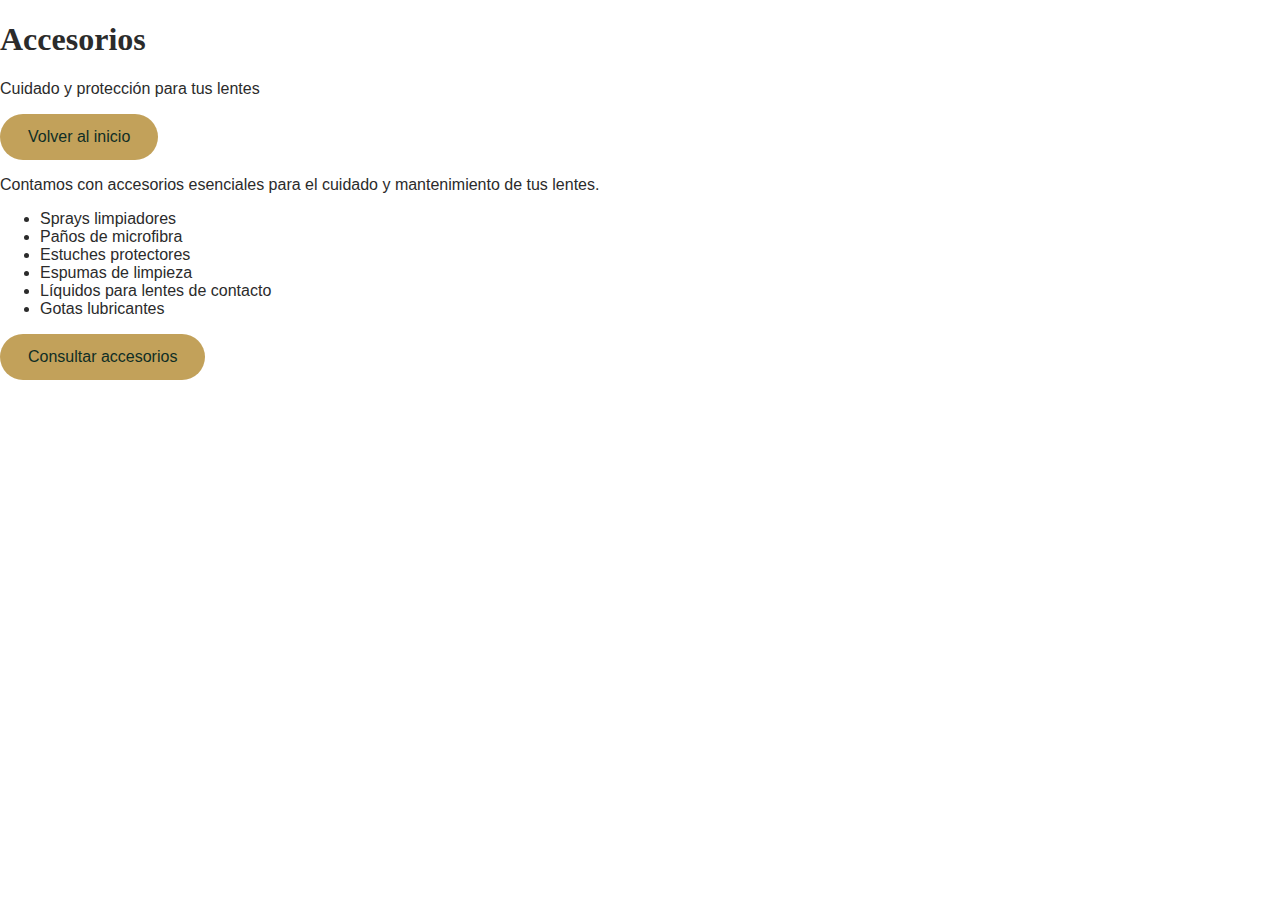
<file: accesorios.html>
<!DOCTYPE html>
<html lang="es">
<head>
  <meta charset="UTF-8">
  <title>Accesorios | Óptica Moon</title>
  <link rel="stylesheet" href="styles.css">
</head>
<body>

  <header>
    <h1>Accesorios</h1>
    <p>Cuidado y protección para tus lentes</p>
    <a href="index.html" class="btn">Volver al inicio</a>
  </header>

  <section data-aos="fade-up">
    <p>
      Contamos con accesorios esenciales para el cuidado y mantenimiento de tus lentes.
    </p>

    <ul>
      <li>Sprays limpiadores</li>
      <li>Paños de microfibra</li>
      <li>Estuches protectores</li>
      <li>Espumas de limpieza</li>
      <li>Líquidos para lentes de contacto</li>
      <li>Gotas lubricantes</li>
    </ul>

    <a href="https://wa.me/50240503262" class="btn">
      Consultar accesorios
    </a>
  </section>

</body>
</html>
</file>
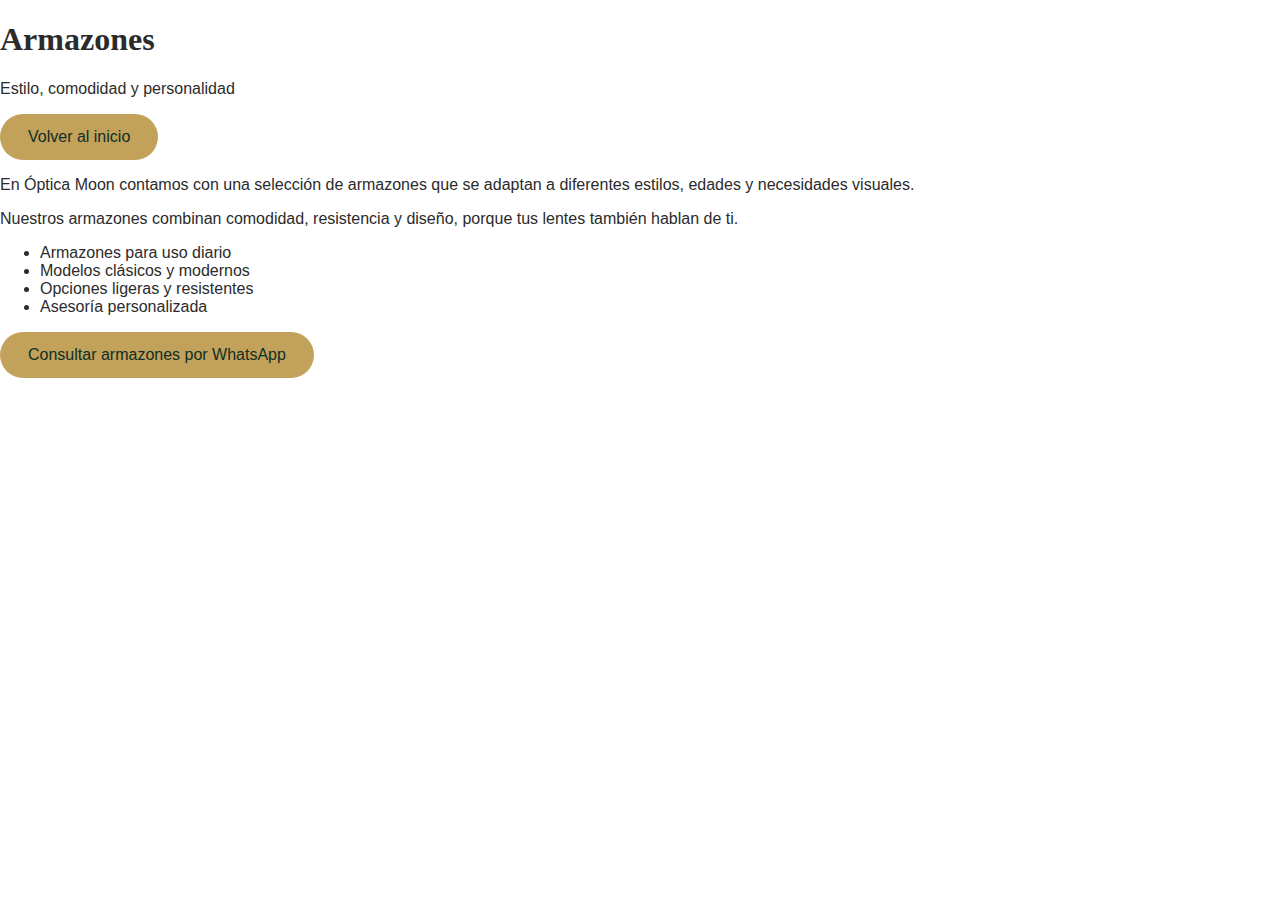
<file: armazones.html>
<!DOCTYPE html>
<html lang="es">
<head>
  <meta charset="UTF-8">
  <title>Armazones | Óptica Moon</title>
  <link rel="stylesheet" href="styles.css">
</head>
<body>

  <header>
    <h1>Armazones</h1>
    <p>Estilo, comodidad y personalidad</p>
    <a href="index.html" class="btn">Volver al inicio</a>
  </header>

  <section data-aos="fade-up">
<div class="gallery">
  <div class="photo-placeholder"></div>
  <div class="photo-placeholder"></div>
  <div class="photo-placeholder"></div>
</div>

    <p>
      En Óptica Moon contamos con una selección de armazones que se adaptan
      a diferentes estilos, edades y necesidades visuales.
    </p>

    <p>
      Nuestros armazones combinan comodidad, resistencia y diseño,
      porque tus lentes también hablan de ti.
    </p>

    <ul>
      <li>Armazones para uso diario</li>
      <li>Modelos clásicos y modernos</li>
      <li>Opciones ligeras y resistentes</li>
      <li>Asesoría personalizada</li>
    </ul>

    <a href="https://wa.me/50240503262" class="btn">
      Consultar armazones por WhatsApp
    </a>
  </section>

</body>
</html>
</file>
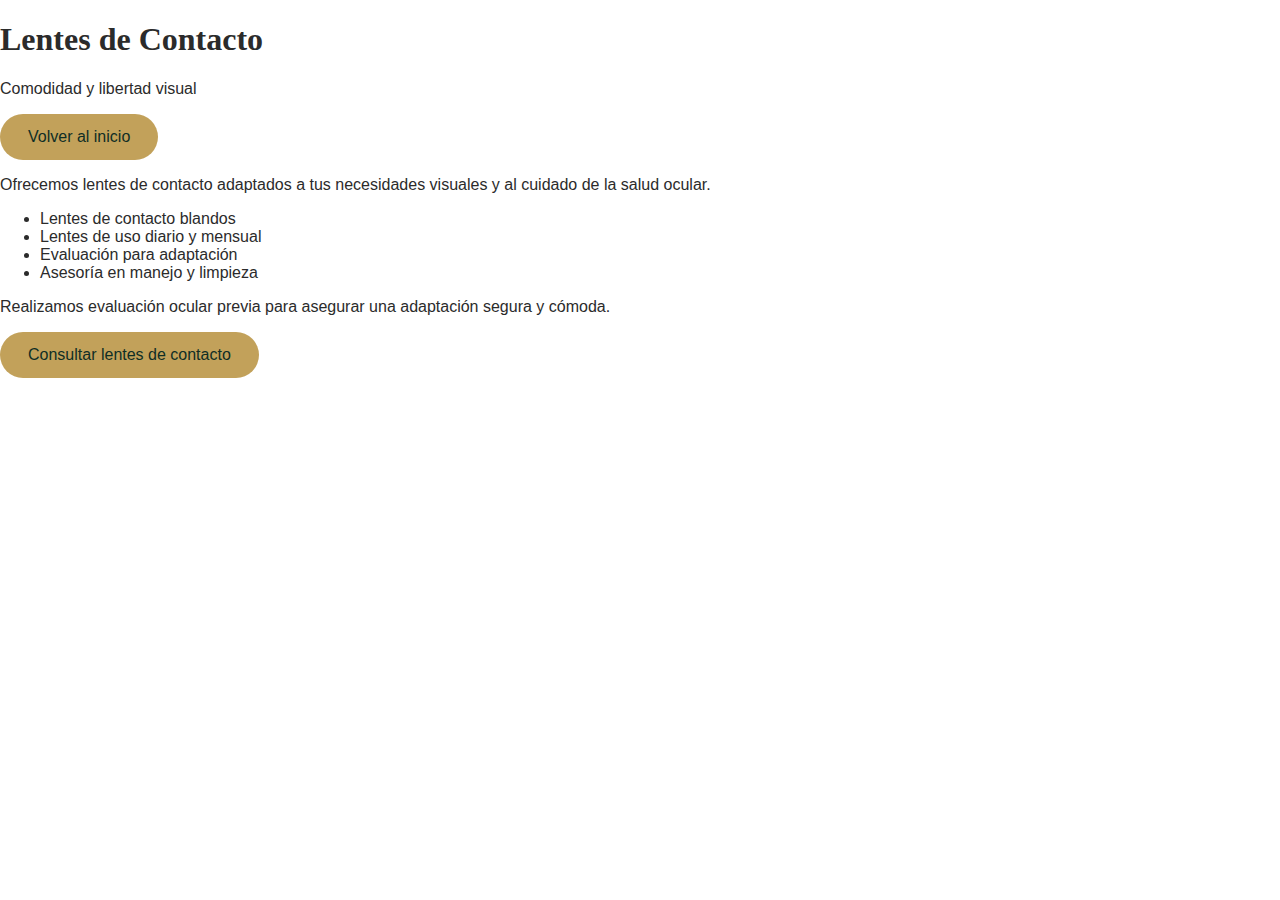
<file: lentes-contacto.html>
<!DOCTYPE html>
<html lang="es">
<head>
  <meta charset="UTF-8">
  <title>Lentes de Contacto | Óptica Moon</title>
  <link rel="stylesheet" href="styles.css">
</head>
<body>

  <header>
    <h1>Lentes de Contacto</h1>
    <p>Comodidad y libertad visual</p>
    <a href="index.html" class="btn">Volver al inicio</a>
  </header>

  <section data-aos="fade-up">
    <p>
      Ofrecemos lentes de contacto adaptados a tus necesidades visuales
      y al cuidado de la salud ocular.
    </p>

    <ul>
      <li>Lentes de contacto blandos</li>
      <li>Lentes de uso diario y mensual</li>
      <li>Evaluación para adaptación</li>
      <li>Asesoría en manejo y limpieza</li>
    </ul>

    <p>
      Realizamos evaluación ocular previa para asegurar una adaptación segura y cómoda.
    </p>

    <a href="https://wa.me/50240503262" class="btn">
      Consultar lentes de contacto
    </a>
  </section>

</body>
</html>
</file>
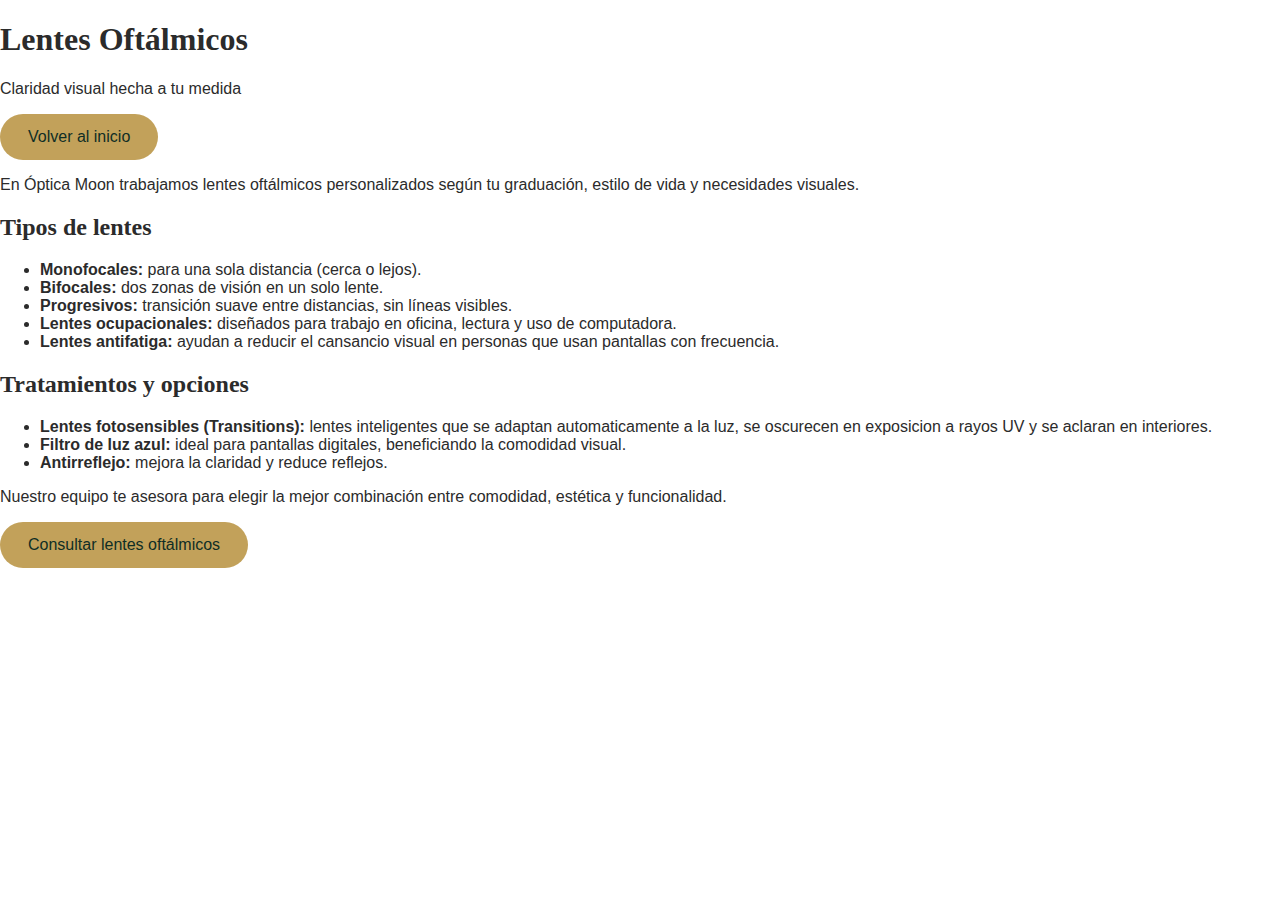
<file: lentes-oftalmicos.html>
<!DOCTYPE html>
<html lang="es">
<head>
  <meta charset="UTF-8">
  <title>Lentes Oftálmicos | Óptica Moon</title>
  <link rel="stylesheet" href="styles.css">
</head>
<body>

  <header>
    <h1>Lentes Oftálmicos</h1>
    <p>Claridad visual hecha a tu medida</p>
    <a href="index.html" class="btn">Volver al inicio</a>
  </header>

  <section data-aos="fade-up">
    <p>
      En Óptica Moon trabajamos lentes oftálmicos personalizados según tu graduación,
      estilo de vida y necesidades visuales.
    </p>

    <h2>Tipos de lentes</h2>
<ul>
  <li><strong>Monofocales:</strong> para una sola distancia (cerca o lejos).</li>
  <li><strong>Bifocales:</strong> dos zonas de visión en un solo lente.</li>
  <li><strong>Progresivos:</strong> transición suave entre distancias, sin líneas visibles.</li>
  <li><strong>Lentes ocupacionales:</strong> diseñados para trabajo en oficina, lectura y uso de computadora.</li>
  <li><strong>Lentes antifatiga:</strong> ayudan a reducir el cansancio visual en personas que usan pantallas con frecuencia.</li>
</ul>

    <h2>Tratamientos y opciones</h2>
    <ul>
      <li><strong>Lentes fotosensibles (Transitions):</strong> lentes inteligentes que se adaptan automaticamente a la luz, se oscurecen en exposicion a rayos UV y se aclaran en interiores.</li>
      <li><strong>Filtro de luz azul:</strong> ideal para pantallas digitales, beneficiando la comodidad visual.</li>
      <li><strong>Antirreflejo:</strong> mejora la claridad y reduce reflejos.</li>
 </ul>

    <p>
      Nuestro equipo te asesora para elegir la mejor combinación
      entre comodidad, estética y funcionalidad.
    </p>

    <a href="https://wa.me/50240503262" class="btn">
      Consultar lentes oftálmicos
    </a>
  </section>

</body>
</html>
</file>
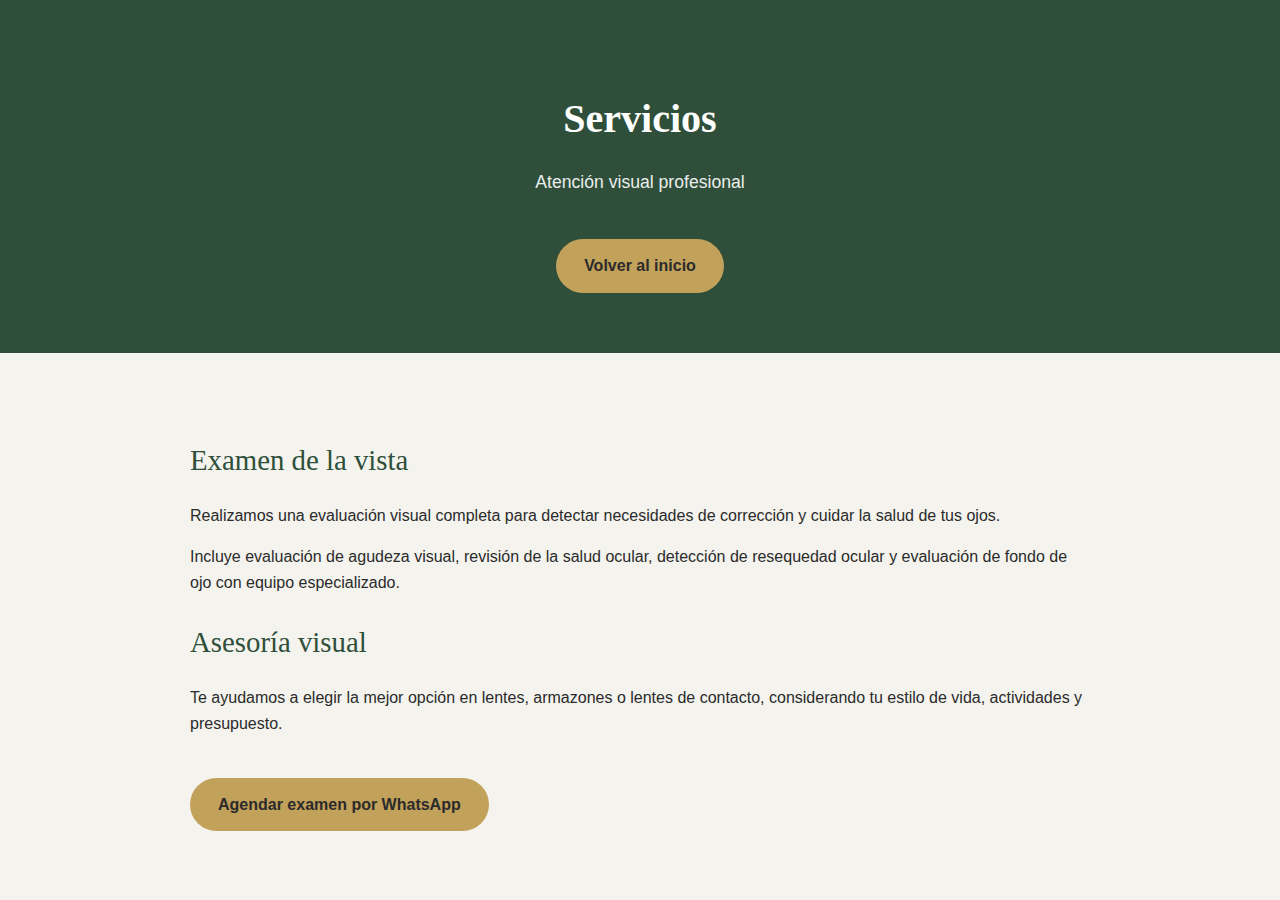
<file: optica-moon/servicios.html>
<!DOCTYPE html>
<html lang="es">
<head>
  <meta charset="UTF-8">
  <title>Servicios | Óptica Moon</title>
  <link rel="stylesheet" href="styles.css">
</head>
<body>

  <header>
    <h1>Servicios</h1>
    <p>Atención visual profesional</p>
    <a href="index.html" class="btn">Volver al inicio</a>
  </header>

  <section data-aos="fade-up">
    <h2>Examen de la vista</h2>
    <p>
      Realizamos una evaluación visual completa para detectar necesidades de corrección
      y cuidar la salud de tus ojos.
    </p>

    <p>
      Incluye evaluación de agudeza visual, revisión de la salud ocular,
      detección de resequedad ocular y evaluación de fondo de ojo con equipo especializado.
    </p>

    <h2>Asesoría visual</h2>
    <p>
      Te ayudamos a elegir la mejor opción en lentes, armazones o lentes de contacto,
      considerando tu estilo de vida, actividades y presupuesto.
    </p>

    <a href="https://wa.me/50240503262" class="btn">
      Agendar examen por WhatsApp
    </a>
  </section>

</body>
</html>
</file>
<file: styles.css>
:root {
  --verde-base: #0F2E25;
  --dorado: #C2A15A;
  --blanco: #FFFFFF;
  --gris-claro: #EDEDED;
  --texto: #2B2B2B;
}

body {
  margin: 0;
  font-family: 'Inter', sans-serif;
  background: var(--blanco);
  color: var(--texto);
}

h1, h2, h3 {
  font-family: 'Playfair Display', serif;
  font-weight: 600;
}

.navbar {
  position: fixed;
  width: 100%;
  top: 0;
  background: var(--blanco);
  z-index: 1000;
  box-shadow: 0 2px 8px rgba(0,0,0,0.05);
}

.nav-container {
  max-width: 1200px;
  margin: auto;
  padding: 14px 20px;
  display: flex;
  justify-content: space-between;
  align-items: center;
}

.logo { height: 40px; }

.nav-menu {
  list-style: none;
  display: flex;
  gap: 24px;
}

.nav-menu a {
  text-decoration: none;
  color: var(--texto);
}

.hero {
  background: linear-gradient(rgba(15,46,37,0.4), rgba(15,46,37,0.4)),
              url("images/hero.jpg") center/cover;
  height: 90vh;
  display: flex;
  align-items: center;
  padding-left: 8%;
  color: white;
}

.hero-text h1 { font-size: 3.5em; }

.btn {
  display: inline-block;
  padding: 14px 28px;
  border-radius: 30px;
  background: var(--dorado);
  color: var(--verde-base);
  text-decoration: none;
}

.section {
  padding: 80px 20px;
  max-width: 1000px;
  margin: auto;
  text-align: center;
}

.section.alt {
  background: var(--gris-claro);
}

.values {
  display: grid;
  grid-template-columns: repeat(auto-fit,minmax(200px,1fr));
  gap: 20px;
}

.whatsapp {
  position: fixed;
  bottom: 20px;
  right: 20px;
  background: #25d366;
  color: white;
  padding: 14px 18px;
  border-radius: 50%;
  text-decoration: none;
}

.hamburger { display: none; }

@media(max-width:768px){
  .nav-menu { display: none; }
  .hamburger { display: block; }
}
</file>
<file: optica-moon/styles.css>
/* Estilos generales */
body {
  font-family: 'Inter', Arial, sans-serif;
  margin: 0;
  background-color: #f4f3ee;
  color: #2b2b2b;
  line-height: 1.6;
}

/* Encabezado */
header {
  background-color: #2f4f3a;
  color: white;
  text-align: center;
  padding: 60px 20px;
}

header h1 {
  font-size: 2.5em;
  margin-bottom: 10px;
}

header p {
  font-size: 1.1em;
  opacity: 0.9;
}

/* Botones */
.btn {
  display: inline-block;
  margin-top: 25px;
  padding: 14px 28px;
  background-color: #c2a15a;
  color: #2b2b2b;
  text-decoration: none;
  border-radius: 30px;
  font-weight: bold;
  transition: all 0.3s ease;
}

.btn:hover {
  background-color: #b18f4b;
  transform: translateY(-2px);
}

/* Secciones */
section {
  padding: 60px 20px;
  max-width: 900px;
  margin: auto;
}

/* Títulos */
h2 {
  color: #2f4f3a;
  margin-bottom: 20px;
  font-size: 1.8em;
}

/* Listas */
ul {
  list-style: none;
  padding: 0;
  margin: 30px 0;
}

li {
  background-color: white;
  padding: 14px 18px;
  margin-bottom: 12px;
  border-radius: 8px;
  box-shadow: 0 2px 6px rgba(0,0,0,0.05);
}

/* Enlaces */
a {
  color: #2f4f3a;
}

/* Footer */
footer {
  background-color: #1e1e1e;
  color: #f0f0f0;
  text-align: center;
  padding: 30px 20px;
  font-size: 0.9em;
}
/* HERO PREMIUM */
.hero {
  background: linear-gradient(
    rgba(47,79,58,0.85),
    rgba(47,79,58,0.85)
  ),
  url('images/hero.jpg');
  background-size: cover;
  background-position: center;
  color: white;
  padding: 100px 20px;
}

.hero-content {
  max-width: 800px;
  margin: auto;
  text-align: center;
}

.hero h1 {
  font-size: 3em;
  margin-bottom: 10px;
  letter-spacing: 1px;
}

.slogan {
  font-size: 1.3em;
  color: #e5d8b0;
  margin-bottom: 30px;
}

.hero-text {
  font-size: 1.1em;
  max-width: 600px;
  margin: 0 auto 40px;
  opacity: 0.95;
}

.hero-buttons {
  display: flex;
  gap: 15px;
  justify-content: center;
  flex-wrap: wrap;
}

.btn-outline {
  background-color: transparent;
  border: 2px solid #e5d8b0;
  color: #e5d8b0;
}

.btn-outline:hover {
  background-color: #e5d8b0;
  color: #2b2b2b;
}
h1, h2 {
  font-family: 'Playfair Display', serif;
}

h1 {
  font-weight: 600;
}

h2 {
  font-weight: 400;
}
.slogan {
  font-family: 'Playfair Display', serif;
  letter-spacing: 1px;
}
.hero-image-placeholder {
  width: 100%;
  max-width: 500px;
  height: 280px;
  margin: 40px auto;
  border-radius: 16px;
  background-color: rgba(255,255,255,0.15);
  border: 1px solid rgba(255,255,255,0.25);
}
.gallery {
  display: grid;
  grid-template-columns: repeat(auto-fit, minmax(220px, 1fr));
  gap: 20px;
  margin: 40px 0;
}

.photo-placeholder {
  height: 220px;
  background-color: #e6e4dc;
  border-radius: 12px;
}
/* =========================
   OPTIMIZACIÓN MÓVIL
   ========================= */

@media (max-width: 768px) {

  /* HERO */
  .hero {
    padding: 60px 20px 50px;
  }

  .hero h1 {
    font-size: 2.4em;
  }

  .slogan {
    font-size: 1.2em;
  }

  .hero-text {
    font-size: 1.1em;
    margin-bottom: 25px;
  }

  /* BOTONES */
  .btn {
    width: 100%;
    font-size: 1.05em;
    padding: 16px 0;
  }

  .hero-buttons {
    gap: 14px;
  }

  /* SECCIONES */
  section {
    padding: 40px 20px;
  }

  h2 {
    font-size: 1.6em;
  }

  p, li {
    font-size: 1.05em;
  }

}

  /* LISTAS / TARJETAS */
  li {
    font-size: 0.95em;
  }

  /* GALERÍAS */
  .gallery {
    grid-template-columns: 1fr;
  }

}
/* LOGO SUPERIOR */
.logo-top {
  position: absolute;
  top: 20px;
  left: 20px;
  width: 90px;
  height: auto;
}
</file>
